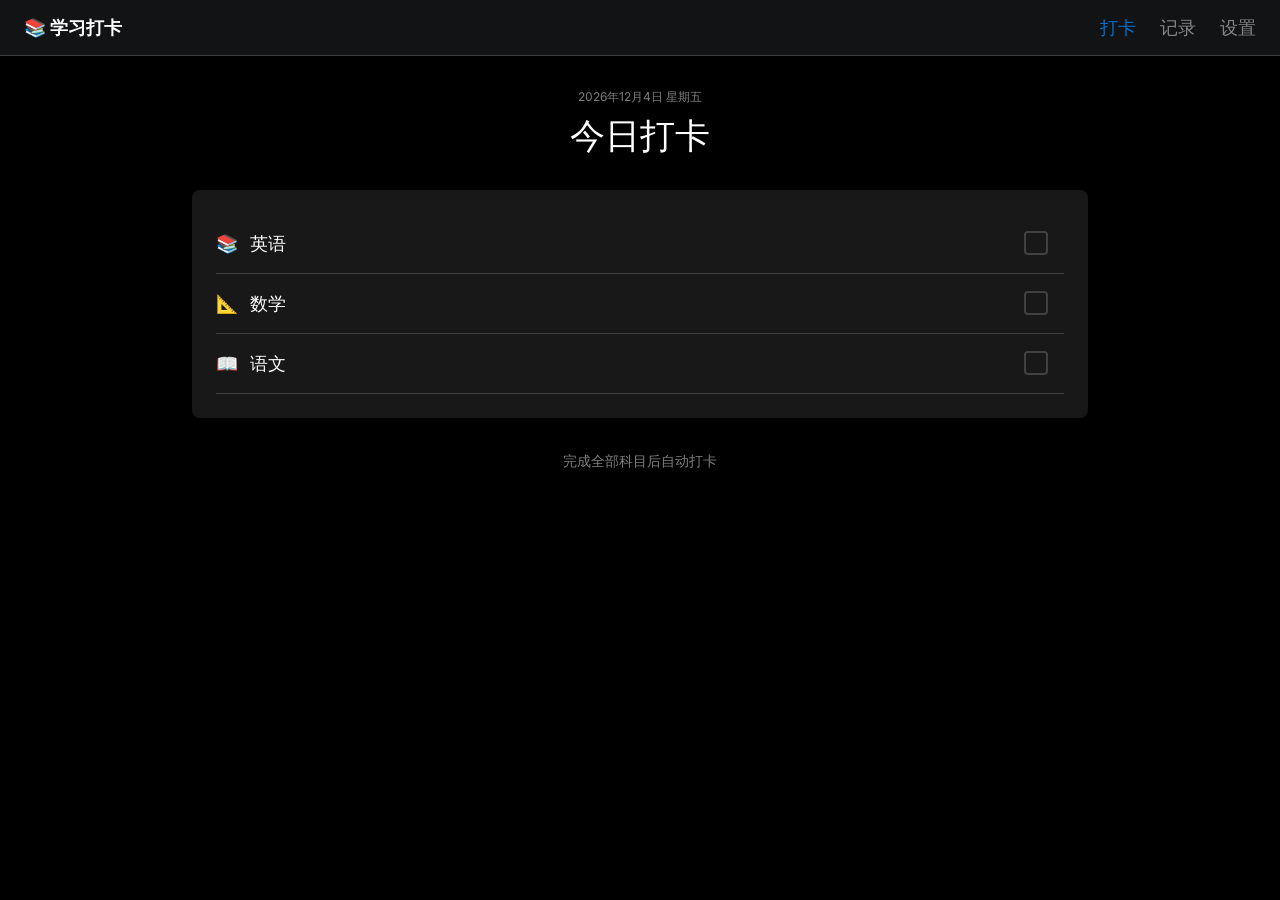
<file: index.html>
<!DOCTYPE html>
<html lang="zh-CN">
<head>
  <meta charset="UTF-8">
  <meta name="viewport" content="width=device-width, initial-scale=1.0">
  <meta name="color-scheme" content="light dark">
  <title>学习打卡</title>
  <link rel="stylesheet" href="css/styles.css">
  <link rel="preconnect" href="https://fonts.googleapis.com">
  <link href="https://fonts.googleapis.com/css2?family=Inter:wght@300;400;500;600;700&display=swap" rel="stylesheet">
</head>
<body>
  <!-- PC 顶部导航 -->
  <nav class="nav-top" id="navTop">
    <div class="nav-brand">📚 学习打卡</div>
    <div class="nav-links">
      <a href="#" class="nav-link active" data-view="checkin">打卡</a>
      <a href="#" class="nav-link" data-view="calendar">记录</a>
      <a href="#" class="nav-link" data-view="settings">设置</a>
    </div>
  </nav>

  <!-- 主内容区 -->
  <main class="main-content">
    <!-- 打卡页 -->
    <section class="view" id="viewCheckin"></section>
    <!-- 记录页 -->
    <section class="view hidden" id="viewCalendar"></section>
    <!-- 设置页 -->
    <section class="view hidden" id="viewSettings"></section>
  </main>

  <!-- 手机底部导航 -->
  <nav class="nav-bottom" id="navBottom">
    <a href="#" class="nav-bottom-item active" data-view="checkin">
      <span class="nav-bottom-icon">✓</span>
      <span class="nav-bottom-label">打卡</span>
    </a>
    <a href="#" class="nav-bottom-item" data-view="calendar">
      <span class="nav-bottom-icon">📅</span>
      <span class="nav-bottom-label">记录</span>
    </a>
    <a href="#" class="nav-bottom-item" data-view="settings">
      <span class="nav-bottom-icon">⚙</span>
      <span class="nav-bottom-label">设置</span>
    </a>
  </nav>

  <!-- 弹窗容器 -->
  <div class="modal-overlay hidden" id="modalOverlay">
    <div class="modal" id="modalContent"></div>
  </div>

  <script src="js/storage.js"></script>
  <script src="js/image.js"></script>
  <script src="js/rewards.js"></script>
  <script src="js/checkin.js"></script>
  <script src="js/calendar.js"></script>
  <script src="js/settings.js"></script>
  <script src="js/app.js"></script>
</body>
</html>
</file>
<file: css/styles.css>
/* ==========================================================================
   Design System — PlayStation Design Language
   学习打卡应用
   ========================================================================== */

/* ---------- Design Variables (Custom Properties) ---------- */

:root {
  /* Colors — Brand & Accent */
  --color-primary: #0070d1;
  --color-primary-pressed: #0064b7;

  /* Colors — Surface */
  --color-canvas-dark: #000000;
  --color-surface-card: #181818;
  --color-surface-elevated: #121314;

  /* Colors — Semantic */
  --color-warning: #c81b3a;

  /* Colors — Brand Gradient (PS Plus Gold) */
  --color-gold-start: #ffce21;
  --color-gold-end: #ee8e00;

  /* Colors — Text */
  --color-hairline-dark: rgba(229, 229, 229, 0.2);
  --color-mute-dark: rgba(229, 229, 229, 0.55);
  --color-ash-dark: rgba(229, 229, 229, 0.2);
  --color-body-dark: rgba(255, 255, 255, 0.7);
  --color-on-dark: #ffffff;
  --color-on-primary: #ffffff;

  /* Border Radius */
  --radius-none: 0px;
  --radius-sm: 4px;
  --radius-md: 8px;
  --radius-lg: 16px;
  --radius-full: 9999px;

  /* Spacing */
  --spacing-xxs: 4px;
  --spacing-xs: 8px;
  --spacing-sm: 12px;
  --spacing-md: 16px;
  --spacing-lg: 24px;
  --spacing-xl: 32px;
  --spacing-xxl: 48px;

  /* Typography */
  --font-family: 'Inter', -apple-system, BlinkMacSystemFont, 'Segoe UI', Roboto, sans-serif;
  --text-display: 35px;
  --text-heading: 22px;
  --text-body: 18px;
  --text-caption: 14px;
  --text-small: 12px;
}

/* ---------- Theme: Nintendo 2001 ---------- */

[data-theme="nintendo"] {
  --color-primary: #e60012;
  --color-primary-pressed: #c50010;
  --color-canvas-dark: #7a8aba;
  --color-surface-card: #dedede;
  --color-surface-elevated: #9fbee7;
  --color-warning: #e60012;
  --color-gold-start: #ecab37;
  --color-gold-end: #e48600;
  --color-hairline-dark: rgba(93, 95, 140, 0.3);
  --color-mute-dark: rgba(33, 36, 46, 0.55);
  --color-ash-dark: rgba(93, 95, 140, 0.25);
  --color-body-dark: rgba(33, 36, 46, 0.7);
  --color-on-dark: #21242e;
  --color-on-primary: #ffffff;
}

/* ---------- Theme: Tesla ---------- */

[data-theme="tesla"] {
  --color-primary: #3E6AE1;
  --color-primary-pressed: #2d55c7;
  --color-canvas-dark: #ffffff;
  --color-surface-card: #f4f4f4;
  --color-surface-elevated: #ffffff;
  --color-warning: #e60012;
  --color-gold-start: #3E6AE1;
  --color-gold-end: #3E6AE1;
  --color-hairline-dark: rgba(0, 0, 0, 0.1);
  --color-mute-dark: rgba(23, 26, 32, 0.5);
  --color-ash-dark: rgba(0, 0, 0, 0.12);
  --color-body-dark: rgba(23, 26, 32, 0.6);
  --color-on-dark: #171A20;
  --color-on-primary: #ffffff;
}

/* Tesla 浅色主题覆盖 */
[data-theme="tesla"] body {
  background: #ffffff;
  color: #171A20;
}

[data-theme="tesla"] .nav-top {
  background: #ffffff;
  border-bottom: 1px solid #eeeeee;
}

[data-theme="tesla"] .nav-link {
  color: #5C5E62;
}

[data-theme="tesla"] .nav-link.active {
  color: #3E6AE1;
}

[data-theme="tesla"] .nav-bottom {
  background: #ffffff;
  border-top: 1px solid #eeeeee;
}

[data-theme="tesla"] .nav-bottom-item {
  color: #5C5E62;
}

[data-theme="tesla"] .card,
[data-theme="tesla"] .settings-section {
  background: #f4f4f4;
  border: 1px solid #eeeeee;
}

[data-theme="tesla"] .btn-secondary {
  color: #393C41;
  border-color: #D0D1D2;
}

[data-theme="tesla"] .input {
  background: #ffffff;
  border-color: #D0D1D2;
  color: #171A20;
}

[data-theme="tesla"] .input-label {
  color: #5C5E62;
}

[data-theme="tesla"] .rule-item {
  background: #ffffff;
}

[data-theme="tesla"] .modal {
  background: #ffffff;
  border: 1px solid #eeeeee;
}

[data-theme="tesla"] .modal-close {
  color: #5C5E62;
}

[data-theme="tesla"] .settings-upload-area {
  border-color: #D0D1D2;
}

[data-theme="tesla"] .calendar-day-complete {
  background-color: #3E6AE1;
  color: #ffffff;
}

[data-theme="tesla"] .calendar-day-reward {
  background: #3E6AE1;
  color: #ffffff;
}

[data-theme="tesla"] .calendar-day-reward-target {
  border-color: #3E6AE1;
  color: #3E6AE1;
}

[data-theme="tesla"] .calendar-day-today {
  outline-color: #3E6AE1;
}

[data-theme="tesla"] .checkin-checkbox.checked {
  background-color: #3E6AE1;
  border-color: #3E6AE1;
}

[data-theme="tesla"] .status-complete {
  color: #3E6AE1;
}

[data-theme="tesla"] .reward-progress-fill {
  background-color: #3E6AE1;
}

[data-theme="tesla"] .rule-item-thumb-default {
  background: #f4f4f4;
}

[data-theme="tesla"] .rule-action-edit {
  color: #3E6AE1;
}

/* Nintendo 2001 主题覆盖 */
[data-theme="nintendo"] body {
  background: #7a8aba;
  color: #21242e;
}

[data-theme="nintendo"] .nav-top {
  background: #21242e;
}

[data-theme="nintendo"] .nav-link {
  color: #ecab37;
}

[data-theme="nintendo"] .nav-link.active {
  color: #f68d1f;
}

[data-theme="nintendo"] .card,
[data-theme="nintendo"] .settings-section {
  background: #dedede;
  border: 1px solid #5a5f8c;
}

[data-theme="nintendo"] .btn-secondary {
  color: #21242e;
  border-color: #5a5f8c;
}

[data-theme="nintendo"] .input {
  background: #ffffff;
  border-color: #5a5f8c;
  color: #21242e;
}

[data-theme="nintendo"] .input-label {
  color: #3d4f97;
}

[data-theme="nintendo"] .rule-item {
  background: #9fbee7;
}

[data-theme="nintendo"] .modal {
  background: #dedede;
  border: 1px solid #5a5f8c;
}

[data-theme="nintendo"] .settings-upload-area {
  border-color: #5a5f8c;
}

[data-theme="nintendo"] .calendar-day-complete {
  background-color: #e60012;
  color: #ffffff;
}

[data-theme="nintendo"] .calendar-day-reward {
  background: linear-gradient(135deg, #ecab37, #e48600);
  color: #21242e;
}

[data-theme="nintendo"] .calendar-day-reward-target {
  border-color: #ecab37;
  color: #e48600;
}

[data-theme="nintendo"] .calendar-day-today {
  outline-color: #e60012;
}

[data-theme="nintendo"] .checkin-checkbox.checked {
  background-color: #e60012;
  border-color: #e60012;
}

[data-theme="nintendo"] .status-complete {
  color: #e60012;
}

[data-theme="nintendo"] .reward-progress-fill {
  background-color: #e60012;
}

[data-theme="nintendo"] .checkin-subject {
  border-bottom-color: #5a5f8c;
}

[data-theme="nintendo"] .rule-item-thumb-default {
  background: #9fbee7;
}

[data-theme="nintendo"] .rule-action-edit {
  color: #3d4f97;
}

[data-theme="nintendo"] .settings-upload-area[data-has-image="true"] {
  border-style: solid;
}


/* ---------- Reset & Base Styles ---------- */

*,
*::before,
*::after {
  box-sizing: border-box;
  margin: 0;
  padding: 0;
}

/* 阻止系统深色模式强制覆盖 */
input, textarea, select, button, checkbox, radio {
  color-scheme: inherit;
}

img, video {
  color-scheme: inherit;
}

html {
  color-scheme: dark light;
  -webkit-text-size-adjust: 100%;
  -webkit-font-smoothing: antialiased;
  -moz-osx-font-smoothing: grayscale;
}

body {
  background-color: var(--color-canvas-dark);
  color: var(--color-on-dark);
  font-family: var(--font-family);
  font-size: var(--text-body);
  line-height: 1.5;
  color-scheme: light dark;
  min-height: 100vh;
  -webkit-font-smoothing: antialiased;
  -moz-osx-font-smoothing: grayscale;
}

a {
  color: inherit;
  text-decoration: none;
}

button {
  font: inherit;
  cursor: pointer;
  border: none;
  background: none;
}

input {
  font: inherit;
}

ul, ol {
  list-style: none;
}

img {
  display: block;
  max-width: 100%;
}


/* ---------- Navigation — Top ---------- */

.nav-top {
  display: flex;
  align-items: center;
  justify-content: space-between;
  height: 56px;
  padding: 0 var(--spacing-lg);
  background-color: var(--color-surface-elevated);
  border-bottom: 1px solid var(--color-hairline-dark);
  position: sticky;
  top: 0;
  z-index: 100;
}

.nav-brand {
  font-size: var(--text-body);
  font-weight: 600;
  color: var(--color-on-dark);
}

.nav-links {
  display: flex;
  align-items: center;
  gap: var(--spacing-lg);
}

.nav-link {
  font-size: var(--text-body);
  font-weight: 500;
  color: var(--color-mute-dark);
  padding: var(--spacing-xs) 0;
  transition: color 0.2s ease;
}

.nav-link:hover {
  color: var(--color-on-dark);
}

.nav-link.active {
  color: var(--color-primary);
}


/* ---------- Navigation — Bottom (Mobile) ---------- */

.nav-bottom {
  display: none;
  position: fixed;
  bottom: 0;
  left: 0;
  right: 0;
  height: auto;
  background-color: var(--color-surface-elevated);
  border-top: 1px solid var(--color-hairline-dark);
  z-index: 100;
  padding: var(--spacing-xs) 0;
}

.nav-bottom-item {
  display: flex;
  flex-direction: column;
  align-items: center;
  justify-content: center;
  padding: var(--spacing-xs) 0;
  color: var(--color-mute-dark);
  font-size: var(--text-small);
  transition: color 0.2s ease;
}

.nav-bottom-item:hover {
  color: var(--color-on-dark);
}

.nav-bottom-item.active {
  color: var(--color-primary);
}

.nav-bottom-icon {
  font-size: 20px;
  line-height: 1;
  margin-bottom: 2px;
}

.nav-bottom-label {
  font-size: var(--text-small);
}


/* ---------- Main Content ---------- */

.main-content {
  max-width: 960px;
  margin-left: auto;
  margin-right: auto;
  padding: var(--spacing-xl);
}

.view.hidden {
  display: none;
}


/* ---------- Card Component ---------- */

.card {
  background-color: var(--color-surface-card);
  border-radius: var(--radius-md);
  padding: var(--spacing-lg);
}


/* ---------- Button Components ---------- */

.btn {
  display: inline-flex;
  align-items: center;
  justify-content: center;
  border-radius: var(--radius-full);
  height: 48px;
  padding: var(--spacing-sm) var(--spacing-lg);
  font-size: var(--text-body);
  font-weight: 700;
  line-height: 1.25;
  letter-spacing: 0.45px;
  border: none;
  cursor: pointer;
  transition: background-color 0.2s ease, opacity 0.2s ease;
  white-space: nowrap;
}

.btn-primary {
  background-color: var(--color-primary);
  color: var(--color-on-primary);
}

.btn-primary:hover {
  background-color: var(--color-primary-pressed);
}

.btn-secondary {
  background-color: transparent;
  color: var(--color-on-dark);
  border: 1px solid var(--color-hairline-dark);
}

.btn-secondary:hover {
  background-color: rgba(255, 255, 255, 0.05);
}

.btn-danger {
  background-color: var(--color-warning);
  color: var(--color-on-primary);
}

.btn-danger:hover {
  opacity: 0.9;
}

.btn-disabled {
  background-color: var(--color-surface-elevated);
  color: var(--color-ash-dark);
  cursor: not-allowed;
}

.btn-full {
  width: 100%;
}

.btn-sm {
  height: 32px;
  padding: 6px 14px;
  font-size: var(--text-caption);
}


/* ---------- Input Components ---------- */

.input {
  display: block;
  width: 100%;
  height: 48px;
  padding: var(--spacing-sm) var(--spacing-md);
  background-color: var(--color-canvas-dark);
  border: 1px solid var(--color-hairline-dark);
  border-radius: var(--radius-sm);
  color: var(--color-on-dark);
  color-scheme: inherit;
  font-size: var(--text-body);
  transition: border-color 0.2s ease, border-width 0.2s ease;
}

.input::placeholder {
  color: var(--color-mute-dark);
}

.input:focus {
  outline: none;
  border-color: var(--color-primary);
  border-width: 2px;
}

.input-label {
  display: block;
  font-size: var(--text-small);
  color: var(--color-mute-dark);
  margin-bottom: var(--spacing-xs);
}


/* ---------- Modal Components ---------- */

.modal-overlay {
  position: fixed;
  inset: 0;
  background-color: rgba(0, 0, 0, 0.7);
  display: flex;
  align-items: center;
  justify-content: center;
  z-index: 200;
}

.modal-overlay.hidden {
  display: none;
}

.modal {
  background-color: var(--color-surface-card);
  border-radius: var(--radius-md);
  max-width: 480px;
  width: 90%;
  max-height: 90vh;
  overflow-y: auto;
  padding: var(--spacing-lg);
  position: relative;
  text-align: center;
}

.modal-close {
  float: right;
  background: none;
  border: none;
  color: var(--color-mute-dark);
  font-size: 20px;
  cursor: pointer;
  padding: var(--spacing-xs);
  line-height: 1;
}

.modal-close:hover {
  color: var(--color-on-dark);
}


/* ---------- Checkin Page Styles ---------- */

.checkin-header {
  text-align: center;
  margin-bottom: var(--spacing-xl);
}

.checkin-date {
  font-size: var(--text-small);
  color: var(--color-mute-dark);
  margin-bottom: var(--spacing-xs);
}

.checkin-title {
  font-size: var(--text-display);
  font-weight: 300;
  line-height: 1.25;
  color: var(--color-on-dark);
}

.checkin-subject {
  display: flex;
  flex-direction: row;
  align-items: center;
  gap: var(--spacing-sm);
  padding: var(--spacing-md) 0;
  border-bottom: 1px solid var(--color-hairline-dark);
  cursor: pointer;
  transition: opacity 0.2s ease;
}

.checkin-subject:hover {
  opacity: 0.85;
}

.checkin-subject.locked {
  cursor: default;
  opacity: 0.7;
}

.checkin-subject.locked:hover {
  opacity: 0.7;
}

.checkin-checkbox {
  width: 24px;
  height: 24px;
  border-radius: var(--radius-sm);
  border: 2px solid var(--color-hairline-dark);
  display: flex;
  align-items: center;
  justify-content: center;
  flex-shrink: 0;
  margin-left: auto;
  margin-right: var(--spacing-md);
  transition: background-color 0.2s ease, border-color 0.2s ease;
}

.checkin-checkbox.checked {
  border-color: var(--color-primary);
  background-color: var(--color-primary);
  color: var(--color-on-primary);
}

.checkin-status {
  text-align: center;
  margin-top: var(--spacing-xl);
}

.status-complete {
  color: var(--color-primary);
  font-size: var(--text-body);
  font-weight: 600;
}

.status-pending {
  color: var(--color-mute-dark);
  font-size: var(--text-caption);
}

.reward-progress {
  background-color: var(--color-surface-card);
  border-radius: var(--radius-md);
  padding: var(--spacing-lg);
  margin-top: var(--spacing-xl);
}

.reward-progress-bar {
  height: 8px;
  background-color: var(--color-hairline-dark);
  border-radius: var(--radius-full);
  overflow: hidden;
  margin-top: var(--spacing-xs);
}

.reward-progress-bar-fill {
  height: 100%;
  background-color: var(--color-primary);
  border-radius: var(--radius-full);
  transition: width 0.4s ease;
}


/* ---------- Calendar Page Styles ---------- */

.calendar-nav {
  display: flex;
  align-items: center;
  justify-content: center;
  gap: var(--spacing-lg);
  margin-bottom: var(--spacing-lg);
}

.calendar-nav-btn {
  background: none;
  border: none;
  color: var(--color-primary);
  font-size: var(--text-body);
  cursor: pointer;
  padding: var(--spacing-xs);
}

.calendar-nav-btn:hover {
  opacity: 0.8;
}

.calendar-nav-title {
  font-size: var(--text-body);
  font-weight: 500;
  color: var(--color-on-dark);
  min-width: 120px;
  text-align: center;
}

.calendar-weekdays {
  display: grid;
  grid-template-columns: repeat(7, 1fr);
  text-align: center;
  font-size: var(--text-small);
  color: var(--color-mute-dark);
  margin-bottom: var(--spacing-xs);
}

.calendar-grid {
  display: grid;
  grid-template-columns: repeat(7, 1fr);
  gap: var(--spacing-xxs);
}

.calendar-day {
  display: flex;
  align-items: center;
  justify-content: center;
  border-radius: var(--radius-full);
  font-size: var(--text-caption);
  color: var(--color-on-dark);
  transition: background-color 0.2s ease;
  width: 32px;
  height: 32px;
  margin: 3px auto;
}

.calendar-day-empty {
  visibility: hidden;
}

.calendar-day-complete {
  background-color: var(--color-primary);
  color: var(--color-on-primary);
}

.calendar-day-reward {
  background: linear-gradient(135deg, var(--color-gold-start), var(--color-gold-end));
  color: var(--color-canvas-dark);
  cursor: pointer;
  box-shadow: 0 2px 8px rgba(255, 206, 33, 0.3);
  position: relative;
}

.calendar-day-reward:hover {
  opacity: 0.9;
}

.calendar-day-reward-target {
  border: 2px solid var(--color-gold-start);
  color: var(--color-gold-start);
  cursor: pointer;
  position: relative;
}

.calendar-day-reward-target:hover {
  background-color: rgba(255, 206, 33, 0.1);
}

.calendar-day-today {
  outline: 2px solid var(--color-primary);
  outline-offset: -2px;
}

.calendar-reward-icon {
  font-size: 11px;
  position: absolute;
  top: -1px;
  right: 0;
  line-height: 1;
}

.calendar-legend {
  display: flex;
  align-items: center;
  justify-content: center;
  gap: var(--spacing-md);
  margin-top: var(--spacing-lg);
  flex-wrap: wrap;
}

.calendar-legend-item {
  display: flex;
  align-items: center;
  gap: var(--spacing-xs);
  font-size: var(--text-small);
  color: var(--color-mute-dark);
}

.calendar-legend-dot {
  width: 10px;
  height: 10px;
  border-radius: 50%;
  flex-shrink: 0;
}

.calendar-legend-dot-complete {
  background-color: var(--color-primary);
}

.calendar-legend-dot-reward {
  background: linear-gradient(135deg, var(--color-gold-start), var(--color-gold-end));
}

.calendar-legend-dot-today {
  border: 2px solid var(--color-primary);
}

.calendar-stats {
  display: flex;
  justify-content: space-around;
  margin-top: var(--spacing-xl);
  text-align: center;
}

.calendar-stat {
  flex: 1;
}

.calendar-stat-value {
  font-size: var(--text-heading);
  font-weight: 600;
  color: var(--color-on-dark);
}

.calendar-stat-label {
  font-size: var(--text-small);
  color: var(--color-mute-dark);
  margin-top: var(--spacing-xxs);
}


/* ---------- Settings Page Styles ---------- */

.settings-title {
  font-size: var(--text-display);
  font-weight: 300;
  text-align: center;
  margin-bottom: var(--spacing-xl);
  color: var(--color-on-dark);
}

.settings-section {
  background-color: var(--color-surface-card);
  border-radius: var(--radius-md);
  padding: var(--spacing-lg);
  margin-bottom: var(--spacing-md);
}

.settings-section-header {
  display: flex;
  align-items: center;
  justify-content: space-between;
  margin-bottom: var(--spacing-md);
}

.settings-section-header h3 {
  font-size: var(--text-heading);
  font-weight: 600;
  color: var(--color-on-dark);
}

.settings-form-group {
  margin-bottom: var(--spacing-sm);
}

.settings-password-card {
  max-width: 400px;
  margin-left: auto;
  margin-right: auto;
}

.settings-password-error {
  color: var(--color-warning);
  font-size: var(--text-caption);
  margin-top: var(--spacing-xs);
}

.rule-item {
  display: flex;
  align-items: center;
  justify-content: space-between;
  background-color: var(--color-surface-elevated);
  border-radius: var(--radius-md);
  padding: var(--spacing-md);
  margin-bottom: var(--spacing-xs);
}

.rule-item-info {
  display: flex;
  align-items: center;
  gap: var(--spacing-md);
}

.rule-item-thumb {
  width: 36px;
  height: 36px;
  border-radius: 6px;
  object-fit: cover;
  flex-shrink: 0;
}

.rule-item-thumb-default {
  display: flex;
  align-items: center;
  justify-content: center;
  background: var(--color-surface-elevated);
  font-size: 20px;
}

.rule-item-name {
  font-size: var(--text-body);
  color: var(--color-on-dark);
}

.rule-item-details {
  font-size: var(--text-caption);
  color: var(--color-mute-dark);
}

.rule-item-icon {
  width: 36px;
  height: 36px;
  display: flex;
  align-items: center;
  justify-content: center;
  font-size: 18px;
  flex-shrink: 0;
}

.rule-item-days {
  font-size: var(--text-body);
  font-weight: 500;
  color: var(--color-on-dark);
}

.rule-item-reward {
  font-size: var(--text-caption);
  color: var(--color-mute-dark);
}

.rule-action-btn {
  background: none;
  border: none;
  font-size: var(--text-caption);
  cursor: pointer;
  padding: 4px 8px;
}

.rule-action-edit {
  color: var(--color-primary);
  cursor: pointer;
  font-size: var(--text-caption);
  margin-right: var(--spacing-md);
}

.rule-action-edit:hover {
  opacity: 0.8;
}

.rule-action-delete {
  color: var(--color-warning);
  cursor: pointer;
  font-size: var(--text-caption);
}

.rule-action-delete:hover {
  opacity: 0.8;
}

.settings-upload-area {
  border: 2px dashed var(--color-hairline-dark);
  border-radius: var(--radius-md);
  padding: var(--spacing-xl);
  text-align: center;
  cursor: pointer;
  color: var(--color-mute-dark);
  transition: border-color 0.2s ease;
  overflow: hidden;
  width: 400px;
  height: 400px;
  max-width: 100%;
  margin: 0 auto;
  display: flex;
  align-items: center;
  justify-content: center;
  position: relative;
}

.settings-upload-area:hover {
  border-color: var(--color-primary);
}

.settings-upload-area[data-has-image="true"] {
  padding: 0;
  border-style: solid;
}

.settings-image-preview {
  display: flex;
  gap: var(--spacing-sm);
  flex-wrap: wrap;
  margin-top: var(--spacing-md);
}

.settings-image-preview img {
  width: 60px;
  height: 60px;
  object-fit: cover;
  border-radius: var(--radius-sm);
}


/* ---------- Theme Selector ---------- */

.theme-selector {
  display: flex;
  gap: var(--spacing-sm);
}

.theme-option {
  flex: 1;
  padding: var(--spacing-md);
  border-radius: var(--radius-md);
  cursor: pointer;
  position: relative;
  transition: transform 0.2s, box-shadow 0.2s;
  min-height: 90px;
}

.theme-option:hover {
  transform: translateY(-2px);
}

.theme-option-active {
  box-shadow: 0 0 0 3px var(--color-primary);
}

.theme-option-color {
  width: 24px;
  height: 24px;
  border-radius: var(--radius-full);
  margin-bottom: var(--spacing-xs);
}

.theme-option-name {
  font-size: var(--text-caption);
  font-weight: 600;
}

.theme-option-desc {
  font-size: var(--text-small);
  margin-top: 2px;
}

.theme-option-check {
  position: absolute;
  top: var(--spacing-xs);
  right: var(--spacing-xs);
  width: 20px;
  height: 20px;
  border-radius: var(--radius-full);
  background: var(--color-primary);
  color: var(--color-on-primary);
  display: flex;
  align-items: center;
  justify-content: center;
  font-size: 11px;
  font-weight: 700;
}


/* ---------- Responsive — Mobile (<768px) ---------- */

@media (max-width: 767px) {
  .nav-top {
    display: none;
  }

  .nav-bottom {
    display: flex;
    align-items: center;
    justify-content: space-around;
  }

  .main-content {
    padding: var(--spacing-md);
    padding-bottom: 80px;
  }

  .checkin-title {
    font-size: 28px;
  }

  .settings-title {
    font-size: 28px;
  }

  .modal {
    max-width: calc(100% - var(--spacing-xl));
    margin: var(--spacing-md);
  }

  .calendar-stats {
    flex-wrap: wrap;
    gap: var(--spacing-md);
  }
}
</file>
